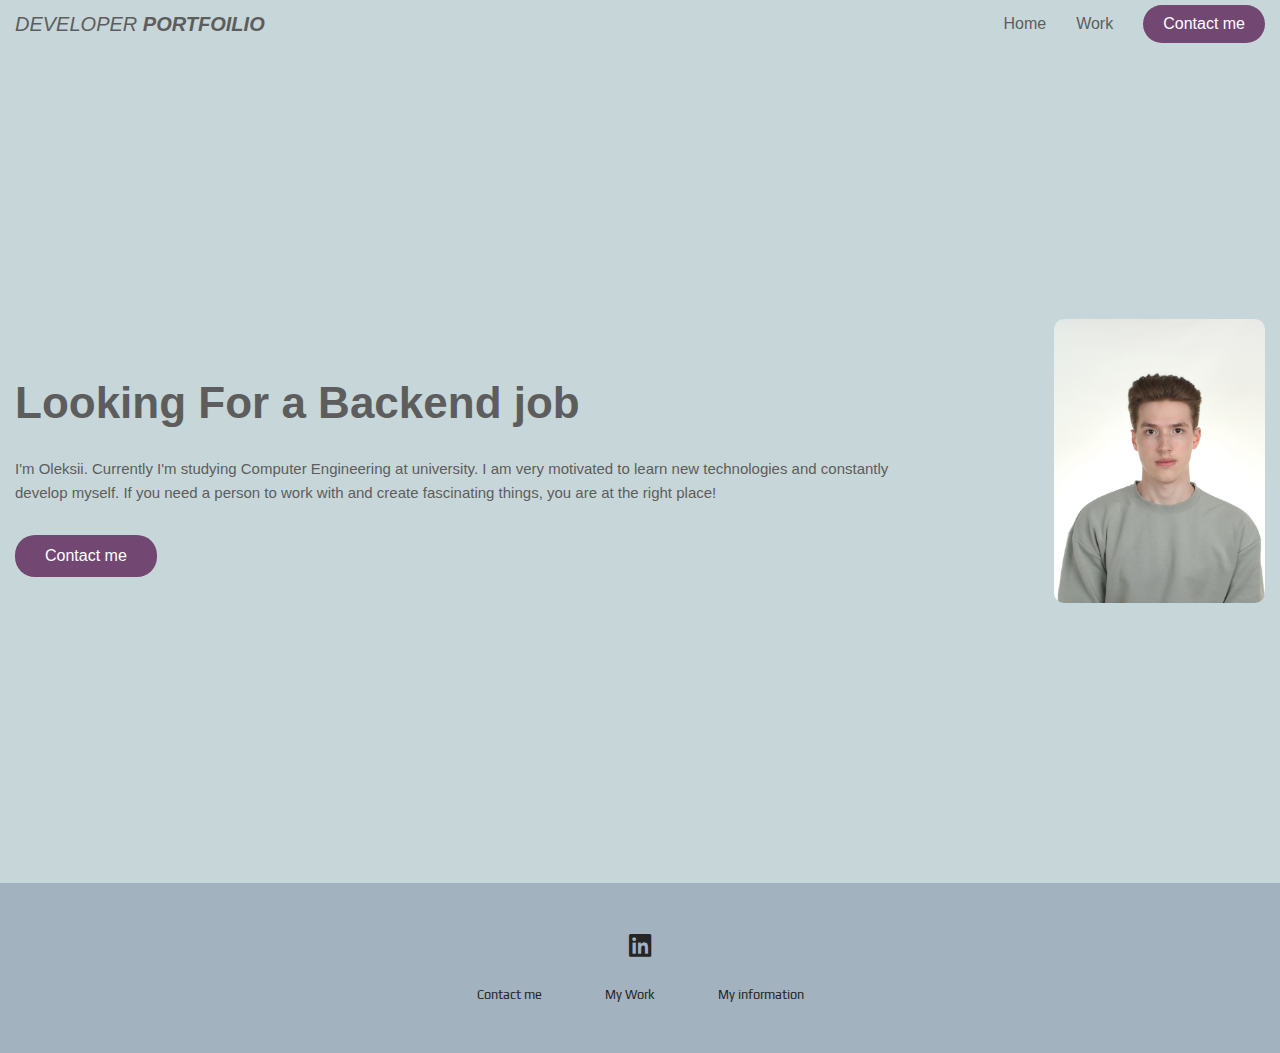
<file: portfolio/index.html>
<!DOCTYPE html>
<html lang="en">
<head>
  <meta charset="UTF-8">
  <meta name="viewport" content="width=device-width, initial-scale=1.0">
  <link rel="stylesheet" href="main.css">
  <link rel="preconnect" href="https://fonts.gstatic.com">
  <link href="https://fonts.googleapis.com/css2?family=Fredoka+One&family=Play&display=swap" rel="stylesheet">
  <link rel="stylesheet" href="https://cdnjs.cloudflare.com/ajax/libs/font-awesome/6.0.0-beta3/css/all.min.css">
  <title>Home page</title>
</head>
<body>
  <div class="landing-page">
    <header>
      <div class="container">
          <a href="#" class="logo">Developer <b>Portfoilio</b></a>
          <ul class="links">
              <li><a href="index.html">Home</a></li>
              <li><a href="work.html">Work</a></li>
              <li id='getstarted'><a href="contact.html">Contact me</a></li>
          </ul>
      </div>
    </header>
  
    <div class="content">
      <div class="container">
        <div class="info">
          <h1>Looking For a Backend job</h1>
          <p>I'm Oleksii. Currently I'm studying Computer Engineering at university. I am very motivated to learn new technologies and constantly develop myself. If you need a person to work with and  create fascinating things, you are at the right place!</p>
          <a class="button" href="contact.html">Contact me</a>
        </div>
        <div class="image">
          <img src="images/IMG_2553.JPG">
        </div>
      </div>
    </div>
  </div>
  
  <footer>
    <div class="footer">
      <div class="row">
          <a href="https://www.linkedin.com/in/oleksii-khomaziuk-343223254"><i class="fa-brands fa-linkedin"></i></a>
      </div>
      <div class="row">
        <ul>
          <li><a href="contact.html">Contact me</a></li>
          <li><a href="work.html">My Work</a></li>
          <li><a href="index.html">My information</a></li>
        </ul>
      </div>
    </div>
  </footer>
</body>
</html>
</file>
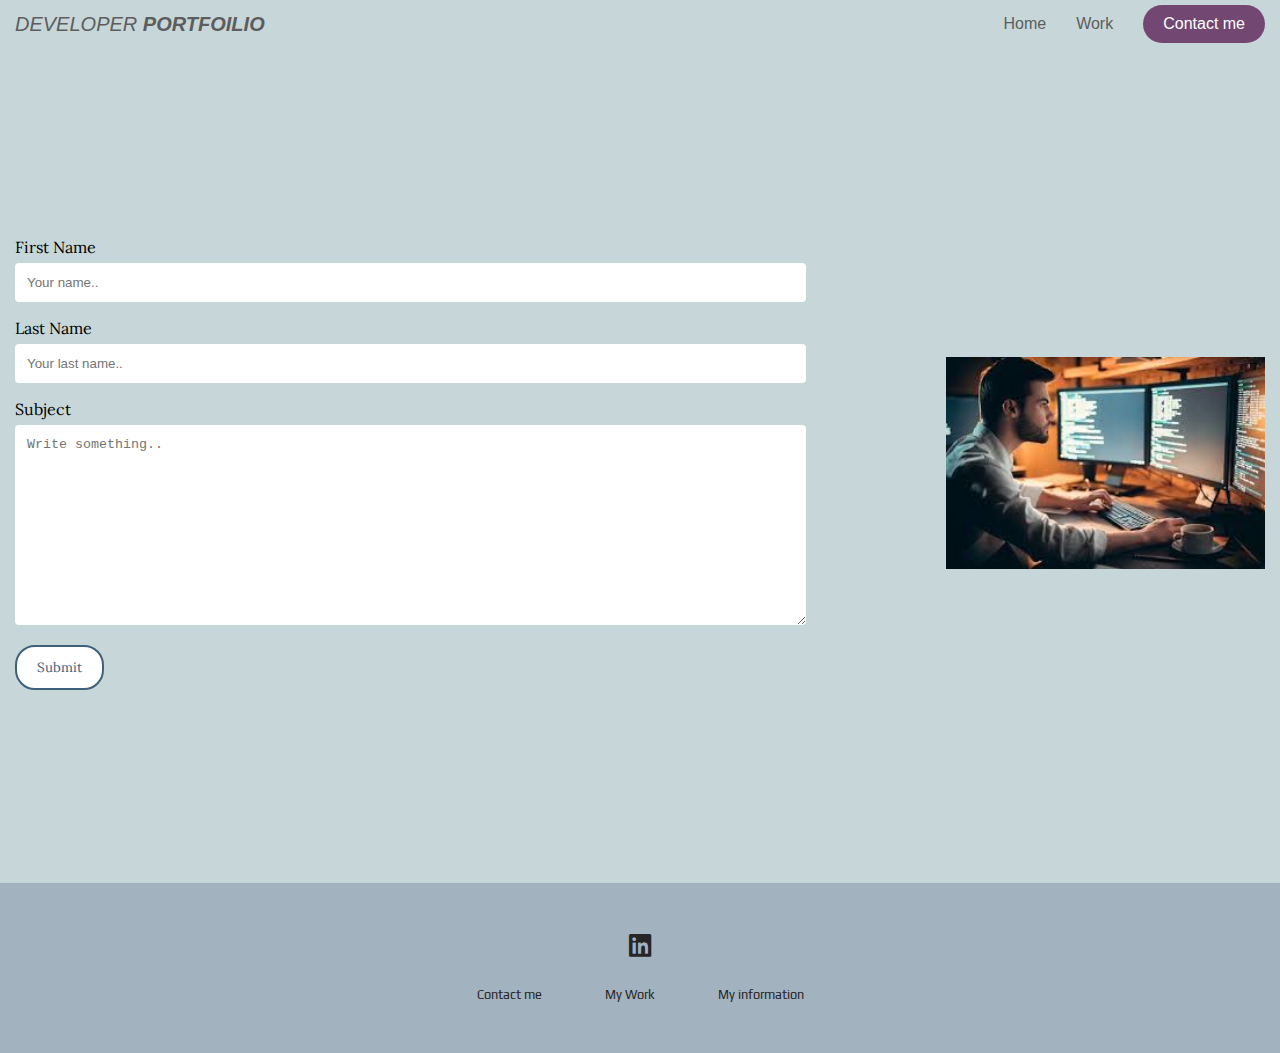
<file: portfolio/contact.html>
<!DOCTYPE html>
<html lang="en">
<head>
  <meta charset="UTF-8">
  <meta name="viewport" content="width=device-width, initial-scale=1.0">
  <link rel="stylesheet" href="contact.css">
  <link href="https://fonts.googleapis.com/css2?family=Lora:ital,wght@0,400..700;1,400..700&display=swap" rel="stylesheet">
  <link rel="preconnect" href="https://fonts.gstatic.com">
  <link href="https://fonts.googleapis.com/css2?family=Fredoka+One&family=Play&display=swap" rel="stylesheet">
  <link rel="stylesheet" href="https://cdnjs.cloudflare.com/ajax/libs/font-awesome/6.0.0-beta3/css/all.min.css">
  <title>Contact page</title>
</head>
<body>
  <div class="landing-page">
    <header>
      <div class="container">
          <a href="#" class="logo">Developer <b>Portfoilio</b></a>
          <ul class="links">
            <li><a href="index.html">Home</a></li>
            <li><a href="work.html">Work</a></li>
            <li id='getstarted'><a href="contact.html">Contact me</a></li>
          </ul>
      </div>
    </header>
    <div class="content">
      <div class="container">
        <form>
          <label>First Name</label>
          <input type="text" id="fname" name="firstname" placeholder="Your name..">
  
          <label for="lname">Last Name</label>
          <input type="text" id="lname" name="lastname" placeholder="Your last name..">
  
          <label for="subject">Subject</label>
          <textarea id="subject" name="subject" placeholder="Write something.." style="height:200px"></textarea>
  
          <input type="submit" value="Submit">
        </form>
        <img src="images/download.jpg">
      </div>
    </div>
  </div>
  
  <footer>
    <div class="footer">
      <div class="row">
          <a href="https://www.linkedin.com/in/oleksii-khomaziuk-343223254"><i class="fa-brands fa-linkedin"></i></a>
        </div>
      <div class="row">
        <ul>
          <li><a href="contact.html">Contact me</a></li>
          <li><a href="work.html">My Work</a></li>
          <li><a href="index.html">My information</a></li>
        </ul>
      </div>
    </div>
  </footer>
</body>
</html>
</file>
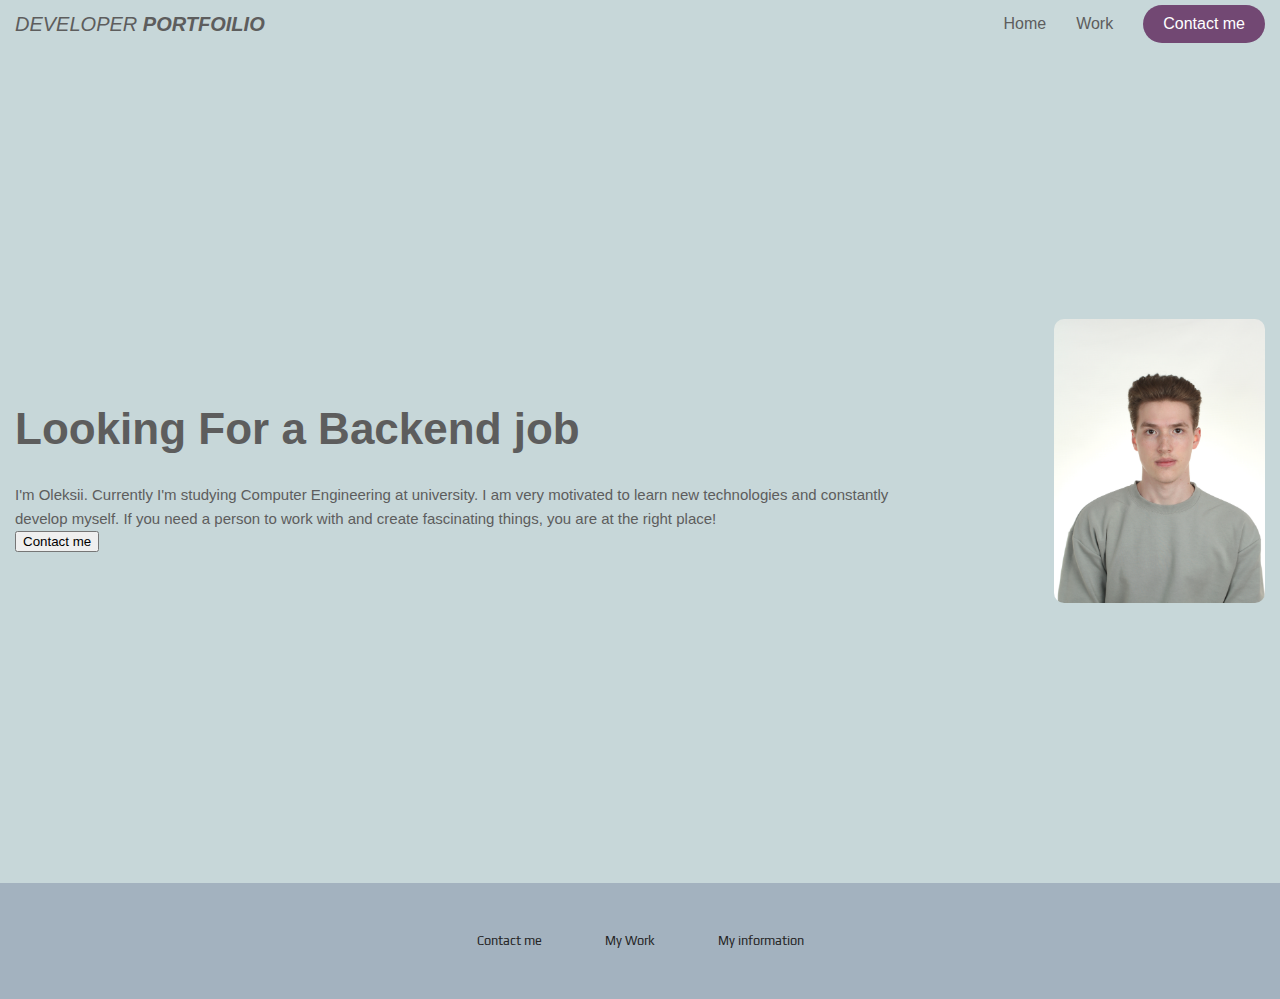
<file: portfolio/main.html>
<!DOCTYPE html>
<html lang="en">
<head>
  <meta charset="UTF-8">
  <meta name="viewport" content="width=device-width, initial-scale=1.0">
  <link rel="stylesheet" href="main.css">
  <link rel="preconnect" href="https://fonts.gstatic.com">
  <link href="https://fonts.googleapis.com/css2?family=Fredoka+One&family=Play&display=swap" rel="stylesheet">
  <title>Document</title>
</head>
<body>
  <div class="landing-page">
    <header>
      <div class="container">
          <a href="#" class="logo">Developer <b>Portfoilio</b></a>
          <ul class="links">
              <li><a href="home.html">Home</a></li>
              <li><a href="work.html">Work</a></li>
              <li id='getstarted'><a href="contact.html">Contact me</a></li>
          </ul>
      </div>
    </header>
  
    <div class="content">
      <div class="container">
        <div class="info">
          <h1>Looking For a Backend job</h1>
          <p>I'm Oleksii. Currently I'm studying Computer Engineering at university. I am very motivated to learn new technologies and constantly develop myself. If you need a person to work with and  create fascinating things, you are at the right place!</p>
          <button>Contact me</button>
        </div>
        <div class="image">
          <img src="images/IMG_2553.JPG">
        </div>
      </div>
    </div>
  </div>
  
  <footer>
    <div class="footer">
      <div class="row">
        <ul>
          <li><a href="contact.html">Contact me</a></li>
          <li><a href="work.html">My Work</a></li>
          <li><a href="main.html">My information</a></li>
        </ul>
      </div>
    </div>
  </footer>
</body>
</html>
</file>
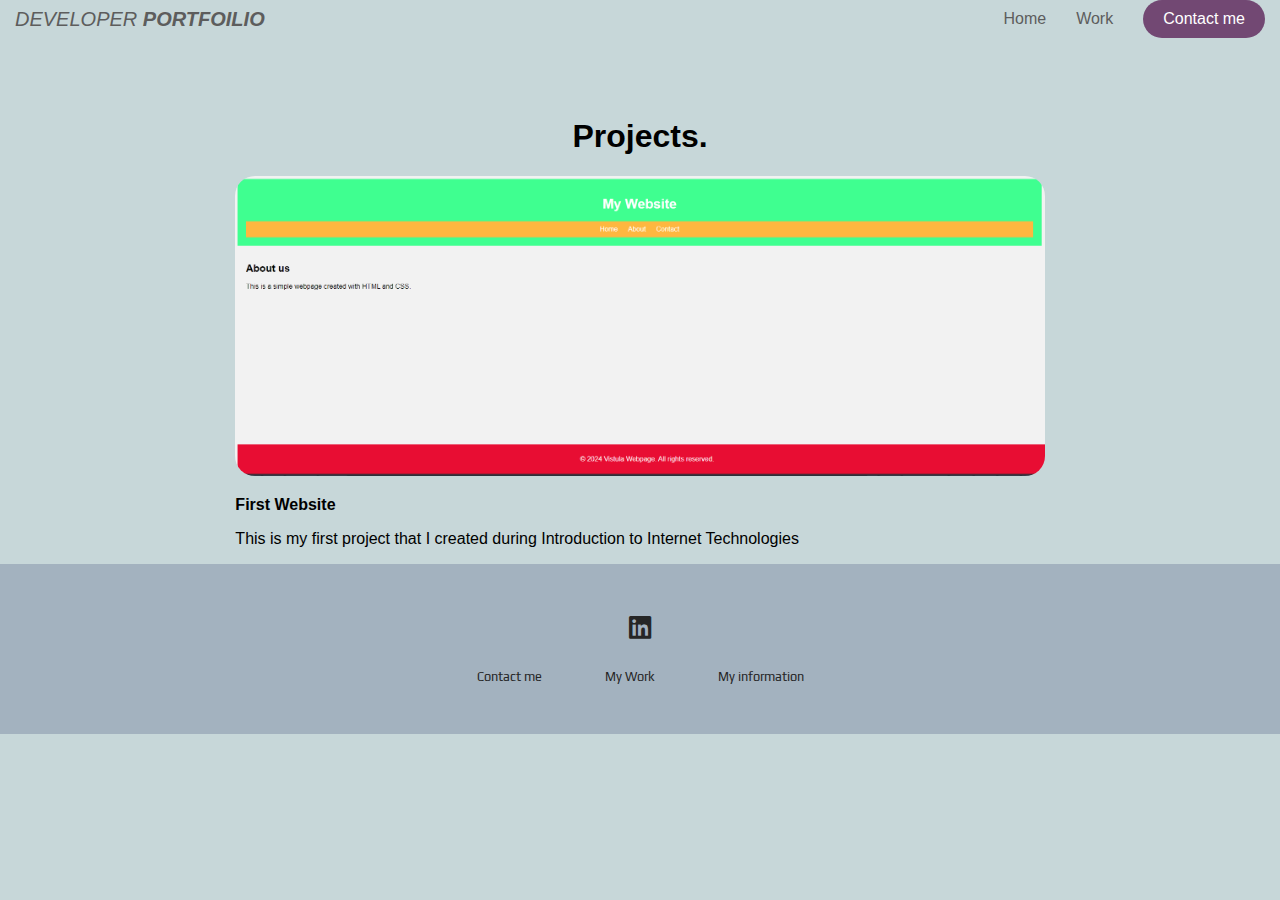
<file: portfolio/work.html>
<!DOCTYPE html>
<html lang="en">
<head>
  <meta charset="UTF-8">
  <meta name="viewport" content="width=device-width, initial-scale=1.0">
  <link rel="stylesheet" href="work.css">
  <link href="https://fonts.googleapis.com/css2?family=Lora:ital,wght@0,400..700;1,400..700&display=swap" rel="stylesheet">
  <link rel="preconnect" href="https://fonts.gstatic.com">
  <link href="https://fonts.googleapis.com/css2?family=Fredoka+One&family=Play&display=swap" rel="stylesheet">
  <link rel="stylesheet" href="https://cdnjs.cloudflare.com/ajax/libs/font-awesome/6.0.0-beta3/css/all.min.css">
  <title>Work page</title>
</head>
  <div>
    <header>
      <div class="container">
        <a href="#" class="logo">Developer <b>Portfoilio</b></a>
        <ul class="links">
          <li><a href="index.html">Home</a></li>
          <li><a href="work.html">Work</a></li>
          <li id='getstarted'><a href="contact.html">Contact me</a></li>
        </ul>
      </div>
    </header>
  </div>
  <body>
    <main>
      <h1>Projects.</h1>
      <div id="container">
      <div class="projects">
        <div class="project">
          <img src="images/project.png">
          <p class="title"><span>First Website</span></p>
          <p class="info">This is my first project that I created during Introduction to Internet Technologies</p>
        </div>
      </div>
        </div>
    </main>
    <footer>
      <div class="footer">
        <div class="row">
          <a href="https://www.linkedin.com/in/oleksii-khomaziuk-343223254"><i class="fa-brands fa-linkedin"></i></a>
        </div>
        <div class="row">
          <ul>
            <li><a href="contact.html">Contact me</a></li>
            <li><a href="work.html">My Work</a></li>
            <li><a href="index.html">My information</a></li>
          </ul>
        </div>
      </div>
    </footer>
  </body>

</html>
</file>
<file: portfolio/main.css>
.links li a {
    color: #5d5d5d;
}

#getstarted a {
    color: white;
}


body {
  font-family: 'Open Sans', sans-serif;
  background: #C7D7D9;
  margin:0;
  overflow-x:hidden;
}
a {
  text-decoration: none;
}
ul {
  list-style: none;
  padding: 0;
  margin: 0;
  
}
.container {
  padding-left: 15px;
  padding-right: 15px;
  margin-left: auto;
  margin-right: auto;
  margin-bottom: 10px;
  margin-top: 5px;
}

.landing-page header {
  min-height: 80px;
  display: flex;
}

  .landing-page header {
    min-height: auto;
    display: initial;
  }

.landing-page header .container {
  display: flex;
  align-items: center;
  justify-content: space-between;
}

.landing-page header .logo {
  color: #5d5d5d;
  font-style: italic;
  text-transform: uppercase;
  font-size: 20px;
}

.landing-page header .links {
  display: flex;
  align-items: center;
}

.landing-page header .links li {
  margin-left: 30px;
  color: #5d5d5d;
  cursor: pointer;
  transition: .3s;
}

.landing-page header .links li:last-child {
  border-radius: 20px;
  padding: 10px 20px;
  color: #FFF;
  background-color: #724873;
}

.landing-page .content .container {
  display: flex;
  align-items: center;
  justify-content: space-between;
  gap: 140px;
  min-height: calc(100vh - 80px);
}

.landing-page .content .info h1 {
  color: #5d5d5d;
  font-size: 44px;
}
.landing-page .content .info p {
  margin: 0;
  line-height: 1.6;
  font-size: 15px;
  color: #5d5d5d;
}
.landing-page .content .info .button {
    display: inline-block;
    text-align: center;
    text-decoration: none;
    transition: background-color 0.3s ease;
  border: 0;
  border-radius: 20px;
  padding: 12px 30px;
  margin-top: 30px;
  cursor: pointer;
  color: #FFF;
  background-color: #724873;
}

.landing-page .content .info .button:hover {
    background-color: darken(#724873, 10%);
}

img{
  max-width: 100%;
  max-height: 500px;
  object-fit: cover;
  border-radius: 10px;
}

.footer{
background:#A3B2BF;
padding:30px 0px;
font-family: 'Play', sans-serif;
text-align:center;
}

.footer .row{
width:100%;
margin:1% 0%;
padding:0.6% 0%;
color:#262626;
font-size:0.8em;
}

.footer .row a{
text-decoration:none;
color:#262626;
transition:0.5s;
}

.footer .row a:hover{
color:#fff;
}

.footer .row ul{
width:100%;
}

.footer .row ul li{
display:inline-block;
margin:0px 30px;
}

.footer .row a i{
font-size:2em;
margin:0% 1%;
}

@media (max-width:720px){
  .footer{
    text-align:left;
    padding:5%;
  }
  .footer .row ul li{
    display:block;
    margin:10px 0px;
    text-align:left;
  }
}
</file>
<file: portfolio/contact.css>
.links li a {
    color: #5d5d5d; /* Set the text color to white */
 /* Remove underline from links */
}

/* This will make only the "Get Started" link text white */
#getstarted a {
    color: white;
}


 input[type=text], textarea {
  width: 100%; 
  padding: 12px;
  border: none;
  border-radius: 4px; 
  box-sizing: border-box; 
  margin-top: 6px; 
  margin-bottom: 16px;
  resize: vertical; 
}

input[type=text]:hover, textarea:hover {
   border: 2px solid #3F617C;
}

input[type=submit] {
  background-color: white;
  font-family: "Lora";
  border: 2px solid #3F617C;
  color: #3F617C;
  padding: 12px 20px;
  border-radius: 20px;
  cursor: pointer;
}


input[type=submit]:hover {
  background-color: #3F617C;
  color: white;
}

label{
  font-family: "Lora";
}

img{
  margin-left: auto;
  height: auto;
  width: 30%;
}

body {
  font-family: 'Open Sans', sans-serif;
  background: #C7D7D9;
  margin:0;
  overflow-x:hidden;
}
a {
  text-decoration: none;
}
ul {
  list-style: none;
  padding: 0;
  margin: 0;
  
}
.container {
  padding-left: 15px;
  padding-right: 15px;
  margin-left: auto;
  margin-right: auto;
  margin-bottom: 10px;
  margin-top: 5px;
}


/* Start Landing Page */
.landing-page header {
  min-height: 80px;
  display: flex;
}

  .landing-page header {
    min-height: auto;
    display: initial;
  }

.landing-page header .container {
  display: flex;
  align-items: center;
  justify-content: space-between;
}

.landing-page header .logo {
  color: #5d5d5d;
  font-style: italic;
  text-transform: uppercase;
  font-size: 20px;
}

.landing-page header .links {
  display: flex;
  align-items: center;
}

.landing-page header .links li {
  margin-left: 30px;
  color: #5d5d5d;
  cursor: pointer;
  transition: .3s;
}

.landing-page header .links li:last-child {
  border-radius: 20px;
  padding: 10px 20px;
  color: #FFF;
  background-color: #724873;
}

.landing-page .content .container {
  display: flex;
  align-items: center;
  justify-content: space-between;
  gap: 140px;
  min-height: calc(100vh - 80px);
}

.landing-page .content .info h1 {
  color: #5d5d5d;
  font-size: 44px;
}
.landing-page .content .info p {
  margin: 0;
  line-height: 1.6;
  font-size: 15px;
  color: #5d5d5d;
}
.landing-page .content .info button {
  border: 0;
  border-radius: 20px;
  padding: 12px 30px;
  margin-top: 30px;
  cursor: pointer;
  color: #FFF;
  background-color: #724873;
}
.landing-page .content .image img {
  max-width: 100%;
}

.footer{
background:#A3B2BF;
padding:30px 0px;
font-family: 'Play', sans-serif;
text-align:center;
}

.footer .row{
width:100%;
margin:1% 0%;
padding:0.6% 0%;
color:#262626;
font-size:0.8em;
}

.footer .row a{
text-decoration:none;
color:#262626;
transition:0.5s;
}

.footer .row a:hover{
color:#fff;
}

.footer .row ul{
width:100%;
}

.footer .row ul li{
display:inline-block;
margin:0px 30px;
}

.footer .row a i{
font-size:2em;
margin:0% 1%;
}

@media (max-width:720px){
.footer{
text-align:left;
padding:5%;
}
.footer .row ul li{
display:block;
margin:10px 0px;
text-align:left;
}
.footer .row a i{
margin:0% 3%;
}
}
</file>
<file: portfolio/work.css>
.links li a {
    color: #5d5d5d;
}

#getstarted a {
    color: white;
}

a {
  text-decoration: none;
}

ul {
  list-style: none;
  padding: 0;
  margin: 0;
}

.container {
  padding-left: 15px;
  padding-right: 15px;
  margin-left: auto;
  margin-right: auto;
  margin-bottom: 10px;
  margin-top: 5px;
  background-color: #C7D7D9;
  margin-top: 0;
}

header{
  min-height: auto;
  display: initial;
}

header .container {
  display: flex;
  align-items: center;
  justify-content: space-between;
}

header .logo {
  color: #5d5d5d;
  font-style: italic;
  text-transform: uppercase;
  font-size: 20px;
}

header .links {
  display: flex;
  align-items: center;
}

header .links li {
  margin-left: 30px;
  color: #5d5d5d;
  cursor: pointer;
  transition: .3s;
}

header .links li:last-child {
  border-radius: 20px;
  padding: 10px 20px;
  color: #FFF;
  background-color: #724873;
}

body{
  margin: 0;
  font-family: 'Open Sans', sans-serif;
  background: #C7D7D9;
  text-align: center;
  overflow-x:hidden;
}


  
  h1{
    margin-top: 80px;
  }
#container{
  display: flex;
}
.projects{
  margin-top: 100px;
  margin: 0 auto;
}
.project{
  width: 100%;
  text-align: left;
}

.project img{
    width: 100%;
  height: 300px;
  border-radius: 20px;
  }

.title{
  font-weight: 600;
}

.footer{
background:#A3B2BF;
padding:30px 0px;
font-family: 'Play', sans-serif;
text-align:center;
}

.footer .row{
width:100%;
margin:1% 0%;
padding:0.6% 0%;
color:#262626;
font-size:0.8em;
}

.footer .row a{
text-decoration:none;
color:#262626;
transition:0.5s;
}

.footer .row a:hover{
color:#fff;
}

.footer .row ul{
width:100%;
}

.footer .row ul li{
display:inline-block;
margin:0px 30px;
}

.footer .row a i{
font-size:2em;
margin:0% 1%;
}

@media (max-width:720px){
  .footer{
  text-align:left;
  padding:5%;
  }
  .footer .row ul li{
  display:block;
  margin:10px 0px;
  text-align:left;
  }
  .footer .row a i{
  margin:0% 3%;
  }
}
</file>
